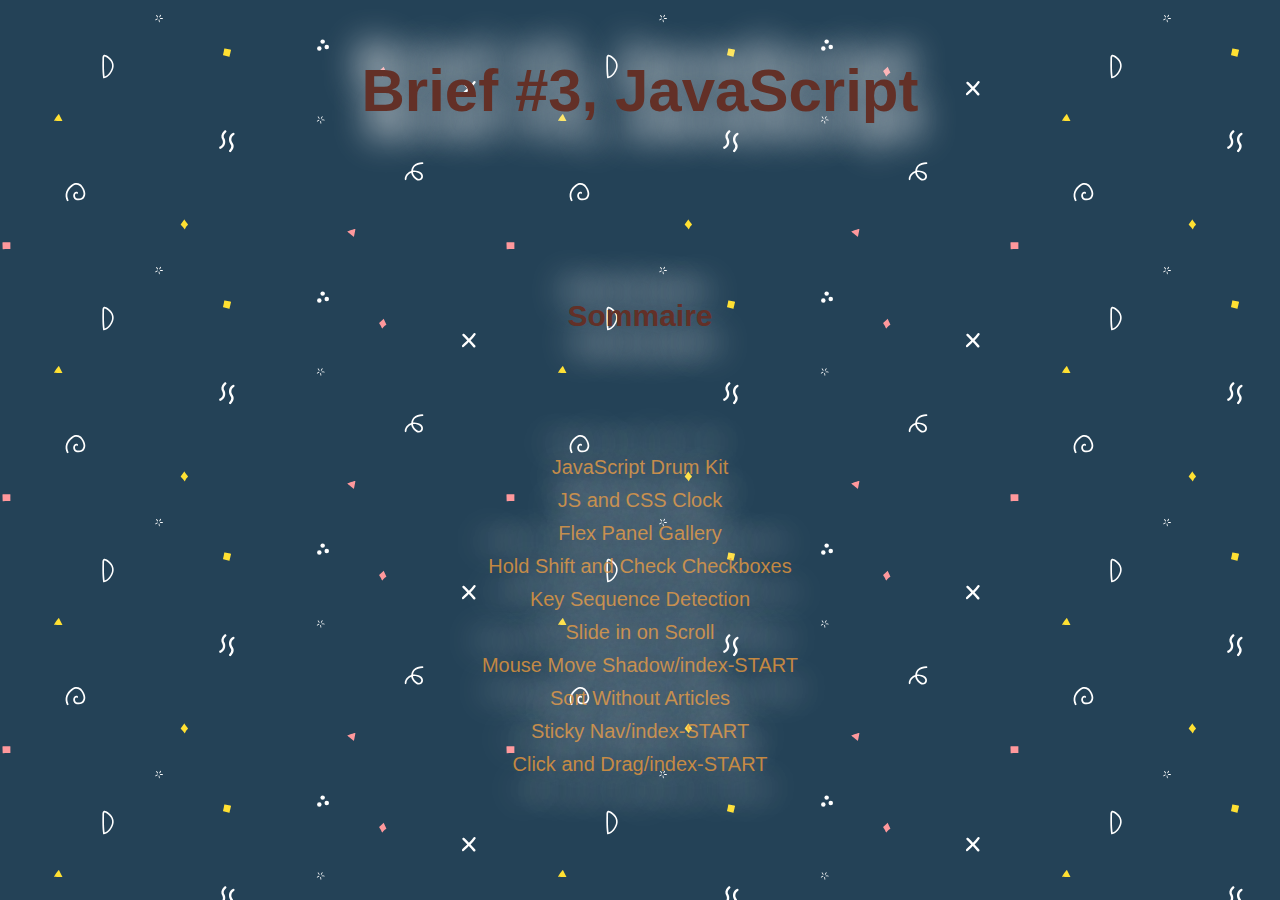
<file: index.html>
<!DOCTYPE html>
<html lang="fr">
<head>
    <meta charset="UTF-8">
    <meta http-equiv="X-UA-Compatible" content="IE=edge">
    <meta name="viewport" content="width=device-width, initial-scale=1.0">
    <title>Sommaire</title>
    <link rel="stylesheet" href="styleSommaire.css">
</head>
<body>
    <header>
        <h1>
            Brief #3,  JavaScript
        </h1>
    </header>
    <main>
        <div>
            <h2>
                Sommaire
            </h2>
        </div>
        <div>
            <p><a href="01 - JavaScript Drum Kit/index-START.html">JavaScript Drum Kit</a></p>
            <p><a href="02 - JS and CSS Clock/index-START.html">JS and CSS Clock</a></p>
            <p><a href="05 - Flex Panel Gallery/index-START.html">Flex Panel Gallery</a></p>
            <p><a href="10 - Hold Shift and Check Checkboxes/index-START.html">Hold Shift and Check Checkboxes</a></p>
            <p><a href="12 - Key Sequence Detection/index-START.html">Key Sequence Detection</a></p>
            <p><a href="13 - Slide in on Scroll/index-START.html">Slide in on Scroll</a></p>
            <p><a href="16 - Mouse Move Shadow/index-START.html">Mouse Move Shadow/index-START</a></p>
            <p><a href="17 - Sort Without Articles/index-START.html">Sort Without Articles</a></p>
            <p><a href="24 - Sticky Nav/index-START.html">Sticky Nav/index-START</a></p>
            <p><a href="27 - Click and Drag/index-START.html">Click and Drag/index-START</a></p>
        </div>
    </main>
</body>
</html>
</file>
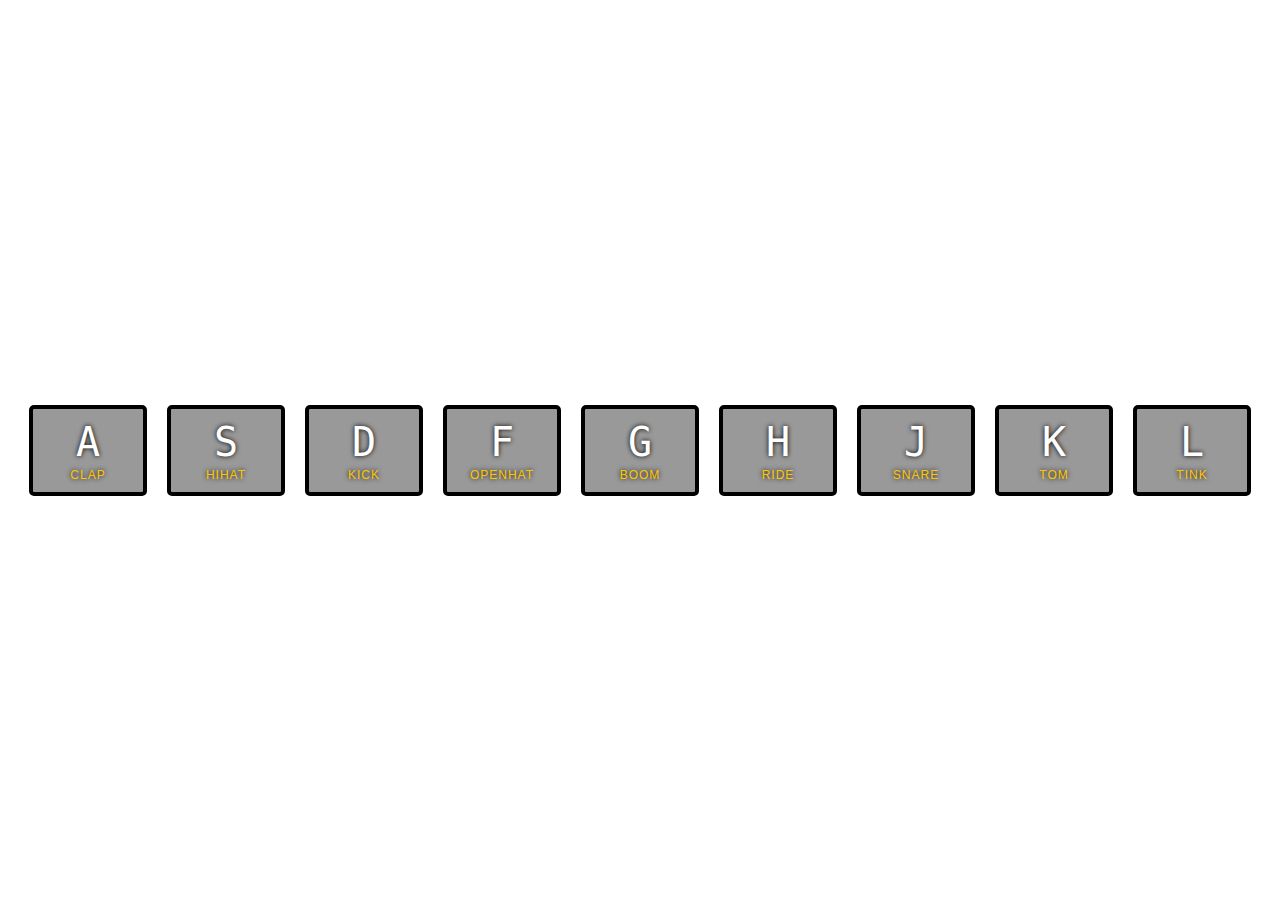
<file: 01 - JavaScript Drum Kit/index-START.html>
<!DOCTYPE html>
<html lang="fr">
<head>
  <meta charset="UTF-8">
  <title>JS Drum Kit</title>
  <link rel="stylesheet" href="style.css">
</head>
<body>


  <div class="keys">
    <div data-key="65" class="key">
      <kbd>A</kbd>
      <span class="sound">clap</span>
    </div>
    <div data-key="83" class="key">
      <kbd>S</kbd>
      <span class="sound">hihat</span>
    </div>
    <div data-key="68" class="key">
      <kbd>D</kbd>
      <span class="sound">kick</span>
    </div>
    <div data-key="70" class="key">
      <kbd>F</kbd>
      <span class="sound">openhat</span>
    </div>
    <div data-key="71" class="key">
      <kbd>G</kbd>
      <span class="sound">boom</span>
    </div>
    <div data-key="72" class="key">
      <kbd>H</kbd>
      <span class="sound">ride</span>
    </div>
    <div data-key="74" class="key">
      <kbd>J</kbd>
      <span class="sound">snare</span>
    </div>
    <div data-key="75" class="key">
      <kbd>K</kbd>
      <span class="sound">tom</span>
    </div>
    <div data-key="76" class="key">
      <kbd>L</kbd>
      <span class="sound">tink</span>
    </div>
  </div>

  <audio data-key="65" src="sounds/clap.wav"></audio>
  <audio data-key="83" src="sounds/hihat.wav"></audio>
  <audio data-key="68" src="sounds/kick.wav"></audio>
  <audio data-key="70" src="sounds/openhat.wav"></audio>
  <audio data-key="71" src="sounds/boom.wav"></audio>
  <audio data-key="72" src="sounds/ride.wav"></audio>
  <audio data-key="74" src="sounds/snare.wav"></audio>
  <audio data-key="75" src="sounds/tom.wav"></audio>
  <audio data-key="76" src="sounds/tink.wav"></audio>

<script>

let boxMusic = document.getElementsByClassName('key');
let audios = document.getElementsByTagName('audio');

  window.addEventListener("keydown", (e) => {
    switch (e.code) {
      case "KeyQ":
        effetPresser(65);
        break;
        case "KeyS":
        effetPresser(83);
          break;
        case "KeyD":
        effetPresser(68);
          break;
        case "KeyF":
        effetPresser(70);
          break;
        case "KeyG":
        effetPresser(71);
        break;
        case "KeyH":
        effetPresser(72);
        break;
        case "KeyJ":
        effetPresser(74);
        break;
        case "KeyK":
        effetPresser(75);
        break;
        case "KeyL":
        effetPresser(76);
        break;
      default:
        break;
    }
  });


function effetPresser (key){
  Array.from(audios).forEach(piste => {
    piste.pause();
    piste.dataset.key == key ? piste.play() : piste.pause() ;
  });
  Array.from(boxMusic).forEach(box => {
    if(box.dataset.key == key)
    box.classList.add('playing');
    box.addEventListener('transitionend', function () {
      box.classList.remove('playing');
    })
  });
}

</script>


</body>
</html>
</file>
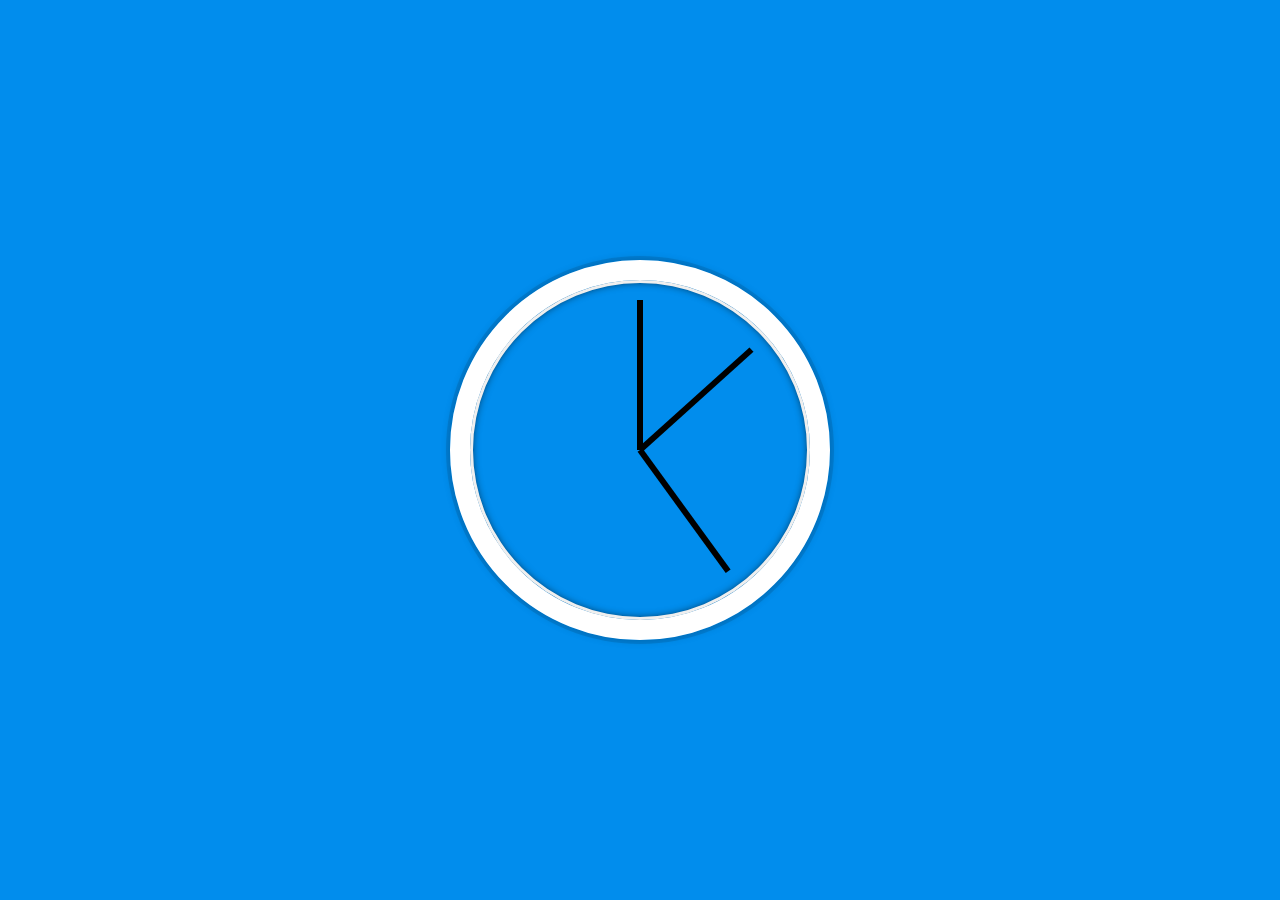
<file: 02 - JS and CSS Clock/index-START.html>
<!DOCTYPE html>
<html lang="fr">
  <head>
    <meta charset="UTF-8" />
    <title>JS + CSS Clock</title>
  </head>
  <body>
    <div class="clock">
      <div class="clock-face">
        <div class="hand hour-hand"></div>
        <div class="hand min-hand"></div>
        <div class="hand second-hand"></div>
      </div>
    </div>

    <style>
      html {
        background: #018ded url(http://unsplash.it/1500/1000?image=881&blur=5);
        background-size: cover;
        font-family: "helvetica neue";
        text-align: center;
        font-size: 10px;
      }

      body {
        margin: 0;
        font-size: 2rem;
        display: flex;
        flex: 1;
        min-height: 100vh;
        align-items: center;
      }

      .clock {
        width: 30rem;
        height: 30rem;
        border: 20px solid white;
        border-radius: 50%;
        margin: 50px auto;
        position: relative;
        padding: 2rem;
        box-shadow: 0 0 0 4px rgba(0, 0, 0, 0.1), inset 0 0 0 3px #efefef,
          inset 0 0 10px black, 0 0 10px rgba(0, 0, 0, 0.2);
      }

      .clock-face {
        position: relative;
        width: 100%;
        height: 100%;
        transform: translateY(
          -3px
        ); /* account for the height of the clock hands */
      }

      .hand {
        width: 50%;
        height: 6px;
        background: black;
        position: absolute;
        top: 50%;
        transform-origin: right;
        /* transition: linear 1s ; */
      }
      /* .hand.hour-hand{
      width: 20%;
      left: 30%;
      position: relative;
    }
    .hand.min-hand{
      width: 30%;
      position: relative;
      left: 20%;
    }
    .hand.second-hand{
      width: 50%;
      position: relative;
      left: 0%;
      top: 48%
    } */
    </style>

    <script>
      //aiguille
      const secondHand = document.getElementsByClassName("second-hand")[0];
      const minHand = document.getElementsByClassName("min-hand")[0];
      const hourHand = document.getElementsByClassName("hour-hand")[0];

      function majHeure() {
        let today = new Date();
        let secondesToday = today.getSeconds();
        let minutesToday = today.getMinutes();
        let heuresToday = today.getHours();

        var secondes = secondesToday + minutesToday * 60 + heuresToday * 3600;

        let degreSeconde = (360 / 60) * secondes + 90;
        console.log(degreSeconde);
        let degreMinute = (360 / 60) * minutesToday + 90;
        let degreHeure = (360 / 12) * heuresToday + 90;

        secondHand.style.transform = `rotate(${degreSeconde}deg)`;
        minHand.style.transform = `rotate(${degreMinute}deg)`;
        hourHand.style.transform = `rotate(${degreHeure}deg)`;
        requestAnimationFrame(majHeure);
      }
      window.requestAnimationFrame(majHeure);
    </script>
  </body>
</html>
</file>
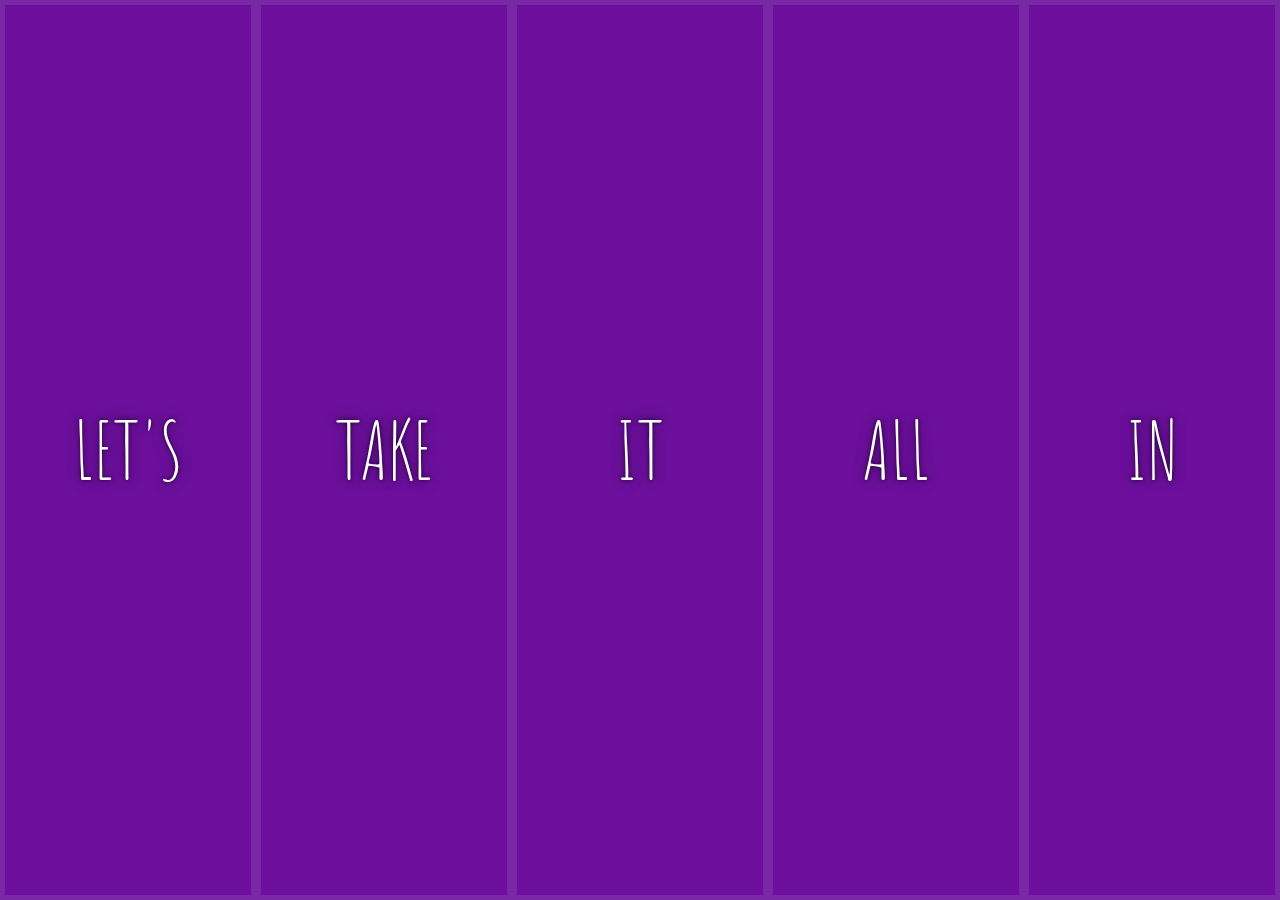
<file: 05 - Flex Panel Gallery/index-START.html>
<!DOCTYPE html>
<html lang="fr">
<head>
  <meta charset="UTF-8">
  <title>DIM Flex Panels 💪</title>
  <link href='https://fonts.googleapis.com/css?family=Amatic+SC' rel='stylesheet' type='text/css'>
</head>
<body>
  <style>
    html {
      box-sizing: border-box;
      background: #ffc600;
      font-family: 'helvetica neue';
      font-size: 20px;
      font-weight: 200;
    }
    
    body {
      margin: 0;
    }
    
    *, *:before, *:after {
      box-sizing: inherit;
    }

    .panels {
      min-height: 100vh;
      overflow: hidden;
      display: flex;
      justify-content: center;
      width: 100%;
    }

    .panel {
      background: #6B0F9C;
      box-shadow: inset 0 0 0 5px rgba(255,255,255,0.1);
      color: white;
      text-align: center;
      align-items: center;
      /* Safari transitionend event.propertyName === flex */
      /* Chrome + FF transitionend event.propertyName === flex-grow */
      transition:
        color 0.8s ease-in-out,
        font-size 0.7s cubic-bezier(0.61,-0.19, 0.7,-0.11),
        flex 0.7s cubic-bezier(0.61,-0.19, 0.7,-0.11),
        background 0.2s;
      font-size: 20px;
      background-size: cover;
      background-position: center;
      flex-basis: 25%;
      
      display: flex;
      flex-direction: column;
      justify-content: space-around;
    }

    .panel1 { background-image:url(https://source.unsplash.com/gYl-UtwNg_I/1500x1500); }
    .panel2 { background-image:url(https://source.unsplash.com/rFKUFzjPYiQ/1500x1500); }
    .panel3 { background-image:url(https://images.unsplash.com/photo-1465188162913-8fb5709d6d57?ixlib=rb-0.3.5&q=80&fm=jpg&crop=faces&cs=tinysrgb&w=1500&h=1500&fit=crop&s=967e8a713a4e395260793fc8c802901d); }
    .panel4 { background-image:url(https://source.unsplash.com/ITjiVXcwVng/1500x1500); }
    .panel5 { background-image:url(https://source.unsplash.com/3MNzGlQM7qs/1500x1500); }

    /* Flex Children */
    .panel > * {
      margin: 0;
      width: 100%;
      transition: transform 0.5s;
    }

    .panel p {
      text-transform: uppercase;
      font-family: 'Amatic SC', cursive;
      text-shadow: 0 0 4px rgba(0, 0, 0, 0.72), 0 0 14px rgba(0, 0, 0, 0.45);
      font-size: 2em;
    }
    
    .panel p:nth-child(2) {
      font-size: 4em;
    }
    .open {
      font-size: 40px;
      flex-basis: 125%;
      color: whitesmoke;
      /* transition: 0.7s cubic-bezier(0.61,-0.19, 0.7,-0.11); */
      
    }
    .descend{
      transform: translateY(400px);
    }
    .monte{
      transform: translateY(-400px);
    }

  </style>


  <div class="panels">
    <div class="panel panel1">
      <p class="monte">Hey</p>
      <p>Let's</p>
      <p class="descend">Dance</p>
    </div>
    <div class="panel panel2">
      <p class="monte">Give</p>
      <p>Take</p>
      <p class="descend">Receive</p>
    </div>
    <div class="panel panel3">
      <p class="monte">Experience</p>
      <p>It</p>
      <p class="descend">Today</p>
    </div>
    <div class="panel panel4">
      <p class="monte">Give</p>
      <p>All</p>
      <p class="descend">You can</p>
    </div>
    <div class="panel panel5">
      <p class="monte">Life</p>
      <p>In</p>
      <p class="descend">Motion</p>
    </div>
  </div>

  <script>

    const panel = document.querySelectorAll('.panel');
    
    Array.from(panel).forEach(element => {
      element.addEventListener("click",function () {
        element.classList.toggle('open');
      })
    });

    Array.from(panel).forEach(elem => {
          elem.addEventListener("transitionend",function () {
            elem.children[0].classList.toggle('monte');
            elem.children[2].classList.toggle('descend');
            console.log(elem.children[0]);
          })
    });

    

  </script>



</body>
</html>
</file>
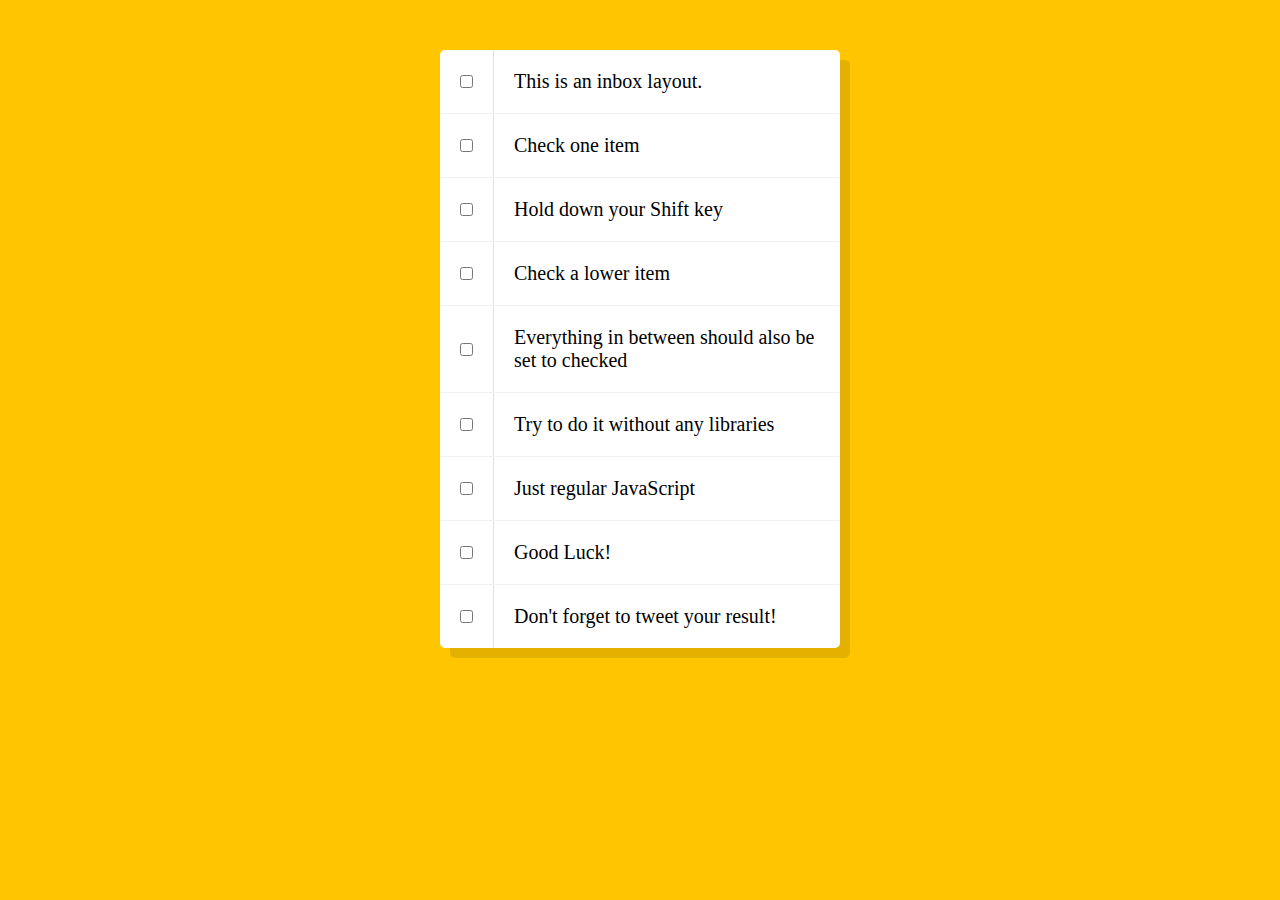
<file: 10 - Hold Shift and Check Checkboxes/index-START.html>
<!DOCTYPE html>
<html lang="fr">
  <head>
    <meta charset="UTF-8" />
    <title>DIM Hold Shift to Check Multiple Checkboxes</title>
    <script src="https://ajax.googleapis.com/ajax/libs/jquery/3.5.1/jquery.min.js"></script>
  </head>
  <body>
    <style>
      html {
        font-family: sans-serif;
        background: #ffc600;
      }

      .inbox {
        max-width: 400px;
        margin: 50px auto;
        background: white;
        border-radius: 5px;
        box-shadow: 10px 10px 0 rgba(0, 0, 0, 0.1);
      }

      .item {
        display: flex;
        align-items: center;
        border-bottom: 1px solid #f1f1f1;
      }

      .item:last-child {
        border-bottom: 0;
      }

      input:checked + p {
        background: #f9f9f9;
        text-decoration: line-through;
      }

      input[type="checkbox"] {
        margin: 20px;
      }

      p {
        margin: 0;
        padding: 20px;
        transition: background 0.2s;
        flex: 1;
        font-family: "helvetica neue";
        font-size: 20px;
        font-weight: 200;
        border-left: 1px solid #d1e2ff;
      }
    </style>
    <!--
   The following is a common layout you would see in an email client.

   When a user clicks a checkbox, holds Shift, and then clicks another checkbox a few rows down, all the checkboxes inbetween those two checkboxes should be checked.

  -->
    <div class="inbox">
      <div class="item">
        <input type="checkbox" />
        <p>This is an inbox layout.</p>
      </div>
      <div class="item">
        <input type="checkbox" />
        <p>Check one item</p>
      </div>
      <div class="item">
        <input type="checkbox" />
        <p>Hold down your Shift key</p>
      </div>
      <div class="item">
        <input type="checkbox" />
        <p>Check a lower item</p>
      </div>
      <div class="item">
        <input type="checkbox" />
        <p>Everything in between should also be set to checked</p>
      </div>
      <div class="item">
        <input type="checkbox" />
        <p>Try to do it without any libraries</p>
      </div>
      <div class="item">
        <input type="checkbox" />
        <p>Just regular JavaScript</p>
      </div>
      <div class="item">
        <input type="checkbox" />
        <p>Good Luck!</p>
      </div>
      <div class="item">
        <input type="checkbox" />
        <p>Don't forget to tweet your result!</p>
      </div>
    </div>

    <script>
      //recuperation des elements du dom et transformation en ARRAY
      const boxs = $(
        '.inbox input[type = "checkbox"]'
      ); /*Ma premiere ligne de Jquery.. c'est pas allé plus loin xD*/
      const boxsArray = Array.from(boxs);
      //var géneral
      var lastCheck; /* enregistre le dernier click*/
      var shiftCheck; /* enregistre le shift + click*/
      var shiftPress = false; /* enregistre si shift est enfoncée*/

      // vérifie si shift est enfoncée
      document.addEventListener("keydown", (e) => {
        e.code == "ShiftLeft" ? (shiftPress = true) : (shiftPress = false);
      });
      // vérifie si shift est relachée
      document.addEventListener("keyup", (e) => {
        e.code == "ShiftLeft" ? (shiftPress = false) : (shiftPress = true);
      });
      // Parcour mon tableau de CheckBox
      for (let i = 0; i < boxsArray.length; i++) {
        //écoute le click par CheckBox
        boxs[i].addEventListener("click", function () {
          // Verifie si aucune checbox n'est checké et que shift est enfoncée
          // (null en trop mais on est jamais trop prudent)
          if (
            shiftPress == true &&
            (lastCheck == undefined || lastCheck == null)
          ) {
            // Valide toute les CB
            for (let z = i; z < boxsArray.length; z++) {
              boxs[z].checked = true;
            }
          } else if (shiftPress == false) {
            // SI shift n'est pas enfoncé le dernier click est enregistré
            lastCheck = i;
          } else if (
            //Si shift est enfoncé et qu'on a déja eu un click
            shiftPress == true &&
            (lastCheck != undefined || lastCheck != null)
          ) {
            //Alors on enregistre le click+shift
            shiftCheck = i;
            // ICi on va comparé les deux différent clique pour savoir si on doit validé en montant ou en descendant
            if (shiftCheck > lastCheck) {
              // console.log(boxsArray[shiftCheck]);
              for (let n = lastCheck; n < shiftCheck; n++) {
                // pour la différence d'index on check
                boxs[n].checked = true;
              }
            } else if (shiftCheck < lastCheck) {
              for (let n = lastCheck; n > shiftCheck; n--) {
                // pour la différence d'index on check
                boxs[n].checked = true;
              }
            }
          }
        });
      }
    </script>
  </body>
</html>
</file>
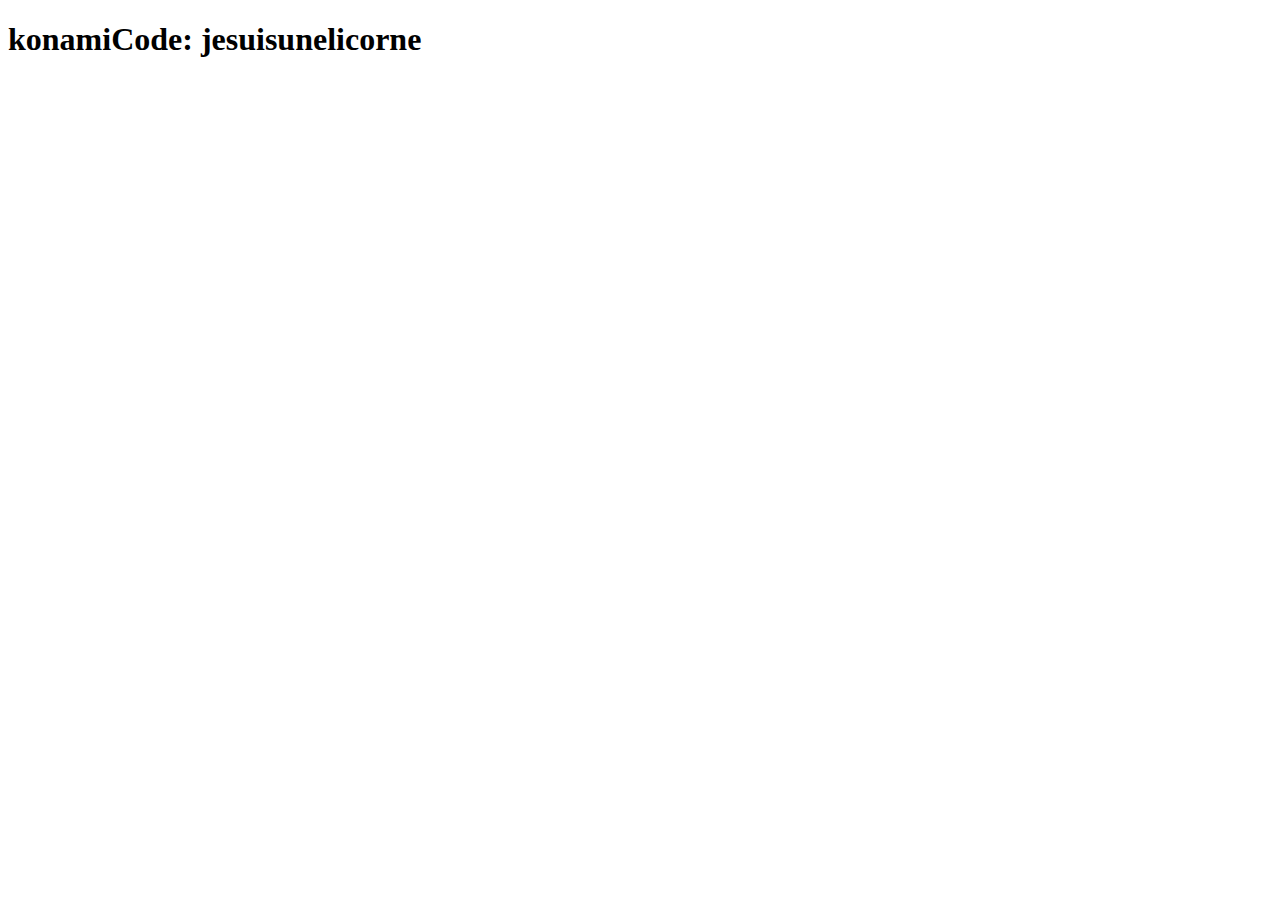
<file: 12 - Key Sequence Detection/index-START.html>
<!DOCTYPE html>
<html lang="en">
<head>
  <meta charset="UTF-8">
  <title>DIM Key Detection</title>
  <script type="text/javascript" src="https://www.cornify.com/js/cornify.js"></script>
</head>
<body>
  <h1>konamiCode: jesuisunelicorne</h1>
  <p></p>
<script>
  let arrayCodeSecretInput = [];
  let arrayCodeSecret = ["j", "e", "s", "u","i","s", "u","n","e","l","i","c","o","r","n","e"];
  document.addEventListener("keydown",function (e) {
    if (arrayCodeSecretInput.length < arrayCodeSecret.length) {
      arrayCodeSecretInput.push(e.key);
      console.log(arrayCodeSecretInput);
      if (arrayCodeSecretInput.equals(arrayCodeSecret)) {
        cornify_add();
        console.log("GG");
      }
    }else{
      arrayCodeSecretInput.length = 0;
      console.log(arrayCodeSecretInput);
    }
    document.querySelector("p").innerHTML= (arrayCodeSecretInput.join(" "));
  })
  //comparatif pris sur internet//
  Array.prototype.equals = function (getArray) {
  if (this.length != getArray.length) return false;

  for (var i = 0; i < getArray.length; i++) {
    if (this[i] instanceof Array && getArray[i] instanceof Array) {
      if (!this[i].equals(getArray[i])) return false;
    } else if (this[i] != getArray[i]) {
      return false;
    }
  }
  return true;
};
  
</script>
</body>
</html>
</file>
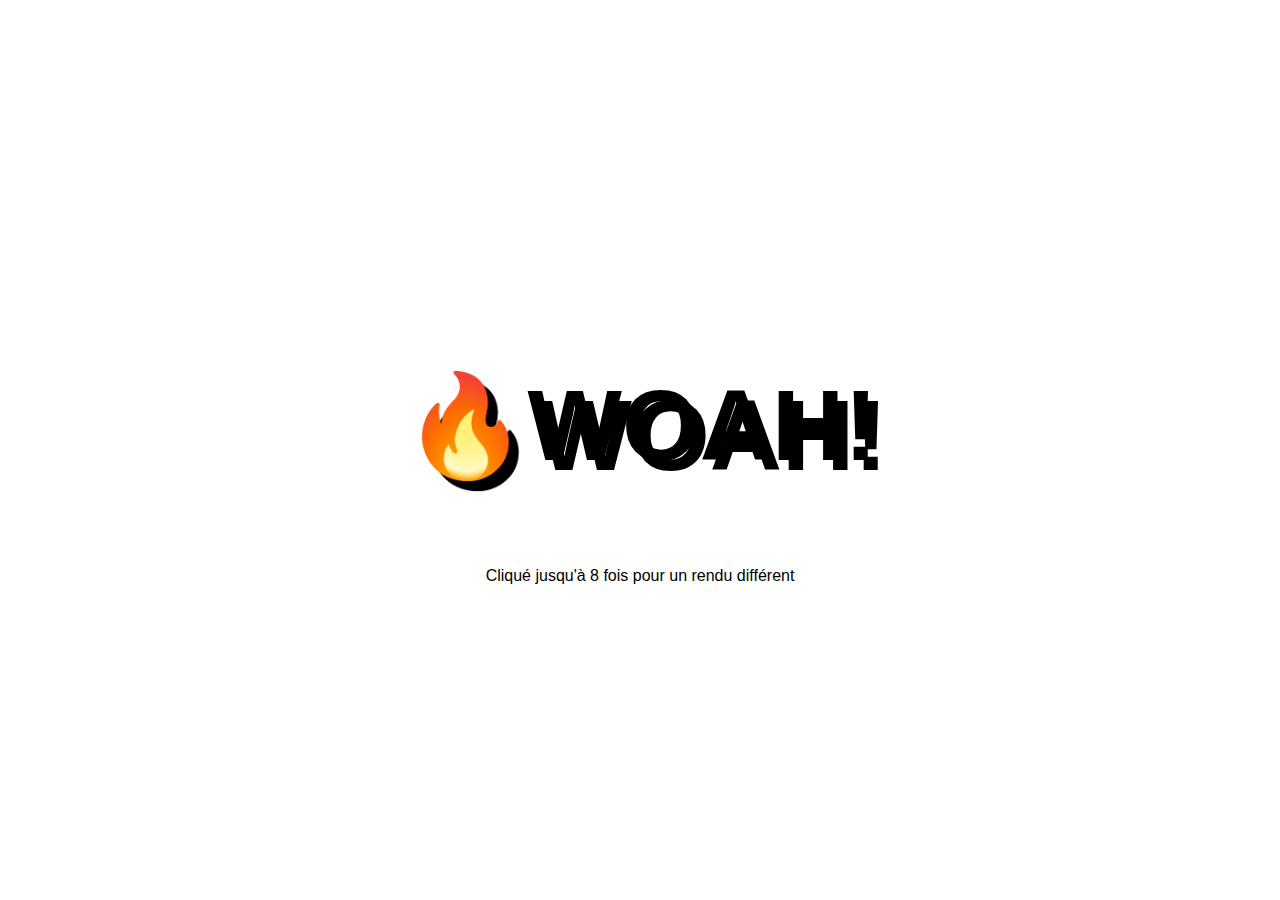
<file: 16 - Mouse Move Shadow/index-START.html>
<!DOCTYPE html>
<html lang="fr">
  <head>
    <meta charset="UTF-8" />
    <title>Mouse Shadow</title>
  </head>
  <body>
    <div class="hero">
      <h1 contenteditable>🔥WOAH!</h1>
      <p>Cliqué jusqu'à 8 fois pour un rendu différent</p>
    </div>

    <style>
      html {
        color: black;
        font-family: sans-serif;
      }

      body {
        margin: 0;
      }

      .hero {
        min-height: 100vh;
        display: flex;
        justify-content: center;
        align-items: center;
        color: black;
        flex-direction: column;
      }

      h1 {
        text-shadow: 10px 10px 0 rgba(0, 0, 0, 1);
        font-size: 100px;
      }
    </style>

    <script>
      // DOM
      const title = document.querySelector("h1");
      const hero = document.querySelector(".hero");
      //variabl Global
      let interrupteur = 1;
      // position de l'élement en son centre
      const titleX = title.offsetLeft + title.clientWidth / 2;
      const titleY = title.offsetTop + title.clientHeight / 2;
      // event
      hero.addEventListener("mousemove", function (e) {
        let mouseX = (titleX - e.clientX) / 2.6; //division reduit la portée max de l'ombre
        let mouseY = (titleY - e.clientY) / 2.6;
        if (interrupteur == 2) {
          title.style.textShadow = `${mouseX * 1.5}px ${
            mouseY * 1.5
          }px purple, ${mouseX * -1.5}px ${mouseY * -1.5}px red,
    ${mouseX * -1}px ${mouseY * 1}px green, ${mouseX * 1}px ${
            mouseY * -1
          }px orange`;
        } else if (interrupteur == 3) {
          title.style.textShadow = `${mouseX * 1}px ${mouseY * -1}px purple, ${
            mouseX * -1
          }px ${mouseY * 1}px red,
      ${mouseY * 1}px ${mouseX * -1}px green, ${mouseY * -1}px ${
            mouseX * 1
          }px orange`;
        } else if (interrupteur == 4) {
          title.style.textShadow = `${mouseX * 1}px ${mouseY * 1}px purple, ${
            mouseX * -1
          }px ${mouseY * -1}px red,
      ${mouseY * 1}px ${mouseY * 1}px green, ${mouseX * -1}px ${
            mouseX * -1
          }px orange`;
        } else if (interrupteur == 5) {
          title.style.textShadow = `${mouseX * 1}px ${mouseY * 1}px purple,
    ${mouseX * -1}px ${mouseY * -1}px red,
    ${mouseX * -1}px ${mouseY * 1}px yellow,
    ${mouseX * 1}px ${mouseY * -1}px blue,
    ${mouseY * 1}px ${mouseX * 1}px green,
    ${mouseY * -1}px ${mouseX * -1}px orange,
    ${mouseY * -1}px ${mouseX * 1}px pink,
    ${mouseY * 1}px ${mouseX * -1}px cyan`;
        } else if (interrupteur == 6) {
          title.style.textShadow = `${mouseY * -1}px ${mouseY * 1}px purple, ${
            mouseY * 1
          }px ${mouseY * -1}px red,
      ${mouseX * 1}px ${mouseX * -1}px green, ${mouseX * -1}px ${
            mouseX * 1
          }px orange`;
        } else if (interrupteur == 7) {
          title.style.textShadow = `${mouseY * -1}px ${mouseY * 1}px purple, ${
            mouseY * 1
          }px ${mouseY * -1}px red,
    ${mouseY * -1}px ${mouseY * -1}px blue, ${mouseY * 1}px ${
            mouseY * 1
          }px yellow,
      ${mouseX * 1}px ${mouseX * -1}px green, ${mouseX * -1}px ${
            mouseX * 1
          }px orange,
      ${mouseX * 1}px ${mouseX * 1}px cyan, ${mouseX * -1}px ${
            mouseX * -1
          }px pink`;
        } else if (interrupteur == 8) {
          title.style.textShadow = `${mouseX * -1}px ${mouseY * -1}px purple, ${
            mouseX * 1
          }px ${mouseY * -1}px red,
      ${mouseY * -1}px ${mouseX * 1}px green, ${mouseY * 1}px ${
            mouseX * -1
          }px orange`;
        } else if (interrupteur == 9) {
          title.style.textShadow = `${mouseX * 1}px ${mouseY * 1}px purple, ${
            mouseX * -1
          }px ${mouseY * 1}px red,
      ${mouseX * 1}px ${mouseY * -1}px green, ${mouseY * -1}px ${
            mouseX * 1
          }px orange`;
        } else {
          title.style.textShadow = `${mouseX * -1}px ${mouseY * -1}px purple, ${
            mouseX * 1
          }px ${mouseY * -1}px red,
      ${mouseY * -1}px ${mouseX * -1}px green, ${mouseY * 1}px ${
            mouseX * 1
          }px orange`;
        }
      });
      hero.addEventListener("click", function () {
        interrupteur++;
        if (interrupteur > 9) {
          interrupteur = 1;
        }
      });
    </script>
  </body>
</html>
</file>
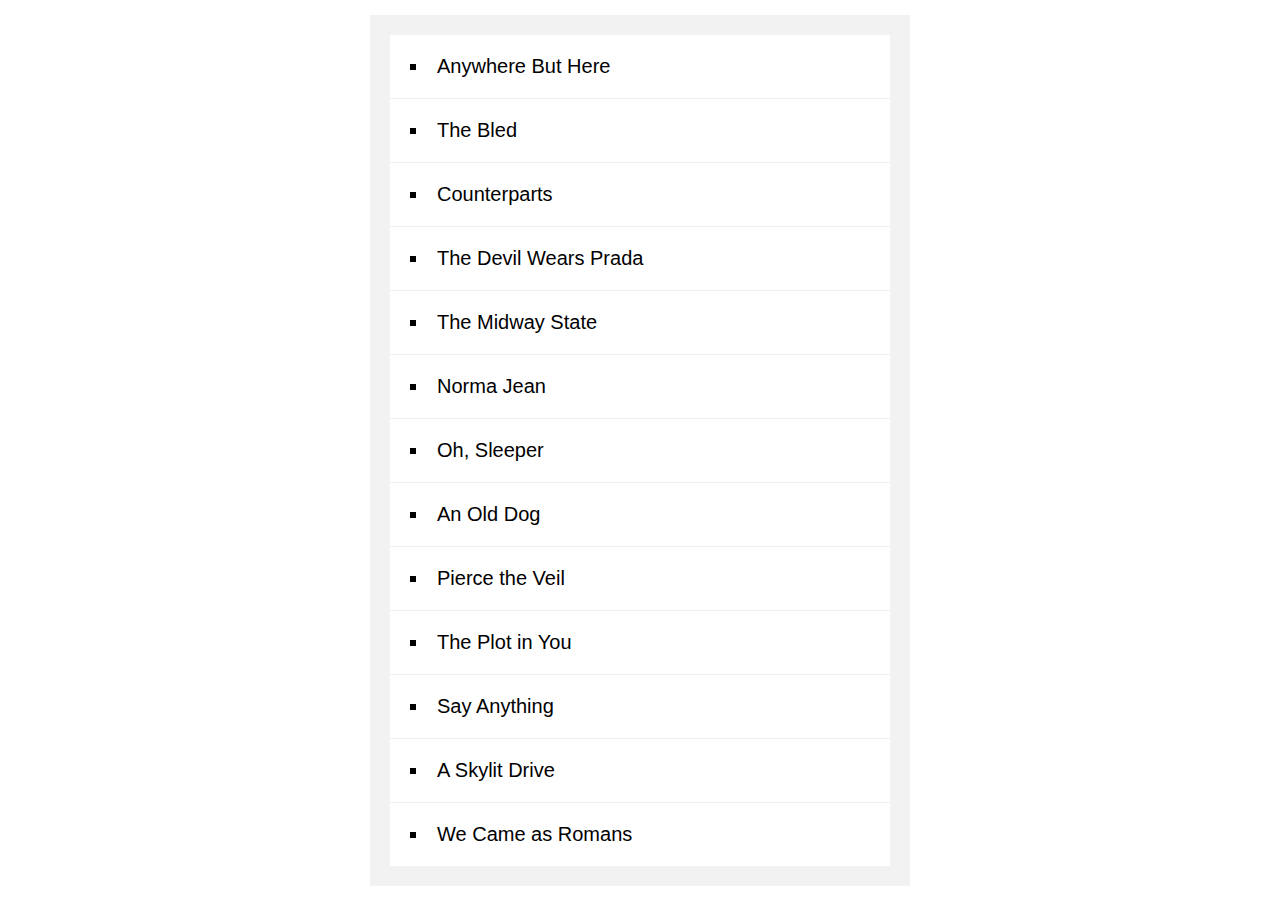
<file: 17 - Sort Without Articles/index-START.html>
<!DOCTYPE html>
<html lang="en">
<head>
  <meta charset="UTF-8">
  <title>Sort Without Articles</title>
</head>
<body>

  <style>
    body {
      margin: 0;
      font-family: sans-serif;
      background: url("https://source.unsplash.com/nDqA4d5NL0k/2000x2000");
      background-size: cover;
      display: flex;
      align-items: center;
      min-height: 100vh;
    }

    #bands {
      list-style: inside square;
      font-size: 20px;
      background: white;
      width: 500px;
      margin: auto;
      padding: 0;
      box-shadow: 0 0 0 20px rgba(0, 0, 0, 0.05);
    }
    
    #bands li {
      border-bottom: 1px solid #efefef;
      padding: 20px;
    }
    
    #bands li:last-child {
      border-bottom: 0;
    }

    a {
      color: #ffc600;
      text-decoration: none;
    }

  </style>

  <ul id="bands"></ul>

<script>
const bands = ['The Plot in You', 'The Devil Wears Prada', 'Pierce the Veil', 'Norma Jean', 'The Bled', 'Say Anything', 'The Midway State', 'We Came as Romans', 'Counterparts', 'Oh, Sleeper', 'A Skylit Drive', 'Anywhere But Here', 'An Old Dog'];
const enTrop = ["The ","A ","An "];
let trier = bands.map((element) => {
  for (let n = 0; n < enTrop.length; n++) {
      const elem = enTrop[n];
      if(element.includes(elem)){
      return (element.substr(elem.length, element.length));
      }
  }
  return element
});
let resultat = new Map();
for (let i = 0; i < bands.length; i++) {
  resultat.set(trier[i],bands[i])
}
resultat = (Array.from(resultat).sort());
const list = document.getElementById('bands');
for (const iterator of resultat) {
  const li = document.createElement('li');
  list.appendChild(li);
  li.innerHTML = iterator[1];
  console.log(iterator[1]);
}

</script>

</body>
</html>
</file>
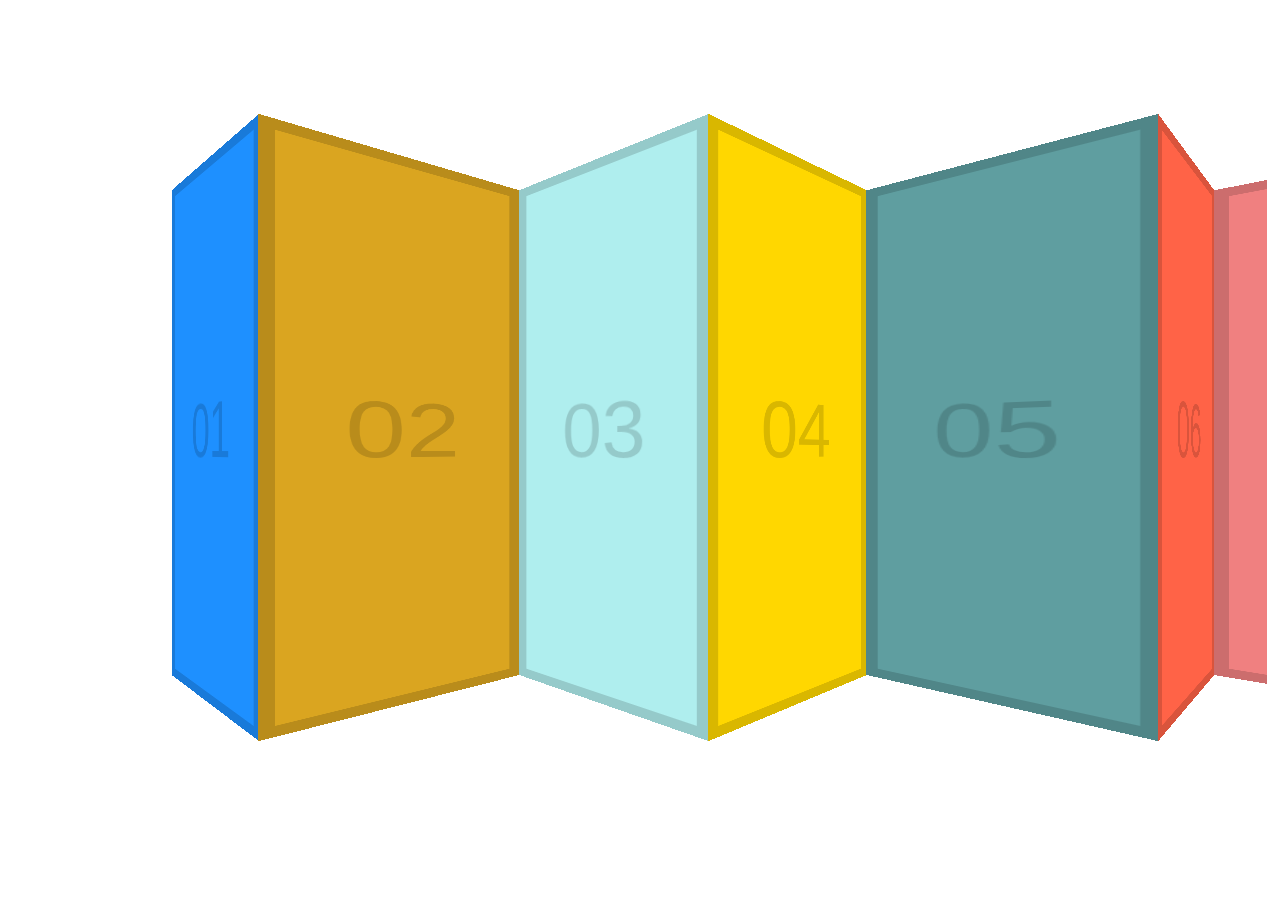
<file: 27 - Click and Drag/index-START.html>
<!DOCTYPE html>
<html lang="fr">
<head>
  <meta charset="UTF-8">
  <title>Click and Drag</title>
  <link rel="stylesheet" href="style.css">
</head>
<body>
  <div class="items">
    <div class="item item1">01</div>
    <div class="item item2">02</div>
    <div class="item item3">03</div>
    <div class="item item4">04</div>
    <div class="item item5">05</div>
    <div class="item item6">06</div>
    <div class="item item7">07</div>
    <div class="item item8">08</div>
    <div class="item item9">09</div>
    <div class="item item10">10</div>
    <div class="item item11">11</div>
    <div class="item item12">12</div>
    <div class="item item13">13</div>
    <div class="item item14">14</div>
    <div class="item item15">15</div>
    <div class="item item16">16</div>
    <div class="item item17">17</div>
    <div class="item item18">18</div>
    <div class="item item19">19</div>
    <div class="item item20">20</div>
    <div class="item item21">21</div>
    <div class="item item22">22</div>
    <div class="item item23">23</div>
    <div class="item item24">24</div>
    <div class="item item25">25</div>
  </div>

<script>
const items = document.querySelector('.items');
let interrupteur = false;

// click Gauche enfoncé
items.addEventListener("mousedown", function (e) {
  items.classList.add("active");
  interrupteur = true;
})

//clickGauche relaché
items.addEventListener("mouseup", function (e) {
  items.classList.remove("active");
  interrupteur = false;

})
// panels.addEventListener("mouseleave", function (e) {
// 	panels.classList.remove("active");
// 	interrupteur = false;
// })
//déplacement de la souris
items.addEventListener("mousemove",function (e) {
  if(interrupteur == true){
    items.scrollLeft -= e.movementX;
  }
  })
</script>

  </body>
</html>
</file>
<file: styleSommaire.css>
*{
    margin: 0;
    padding: 0;
    box-sizing: border-box;
}
body{
    width: 100%;
    height: 100vh;
    font-size: 20px;
    font-family: -apple-system, BlinkMacSystemFont, 'Segoe UI', Roboto, Oxygen, Ubuntu, Cantarell, 'Open Sans', 'Helvetica Neue', sans-serif;
    display: flex;
    flex-direction: column;
    align-items: center;
    justify-content: center;
    align-content: center;
    background-color: #244257;
    background-image: url("data:image/svg+xml,%3Csvg xmlns='http://www.w3.org/2000/svg' width='504' height='252' viewBox='0 0 1600 800'%3E%3Cpath fill='%23ff989c' d='M1102.5 734.8c2.5-1.2 24.8-8.6 25.6-7.5.5.7-3.9 23.8-4.6 24.5C1123.3 752.1 1107.5 739.5 1102.5 734.8zM1226.3 229.1c0-.1-4.9-9.4-7-14.2-.1-.3-.3-1.1-.4-1.6-.1-.4-.3-.7-.6-.9-.3-.2-.6-.1-.8.1l-13.1 12.3c0 0 0 0 0 0-.2.2-.3.5-.4.8 0 .3 0 .7.2 1 .1.1 1.4 2.5 2.1 3.6 2.4 3.7 6.5 12.1 6.5 12.2.2.3.4.5.7.6.3 0 .5-.1.7-.3 0 0 1.8-2.5 2.7-3.6 1.5-1.6 3-3.2 4.6-4.7 1.2-1.2 1.6-1.4 2.1-1.6.5-.3 1.1-.5 2.5-1.9C1226.5 230.4 1226.6 229.6 1226.3 229.1zM33 770.3C33 770.3 33 770.3 33 770.3c0-.7-.5-1.2-1.2-1.2-.1 0-.3 0-.4.1-1.6.2-14.3.1-22.2 0-.3 0-.6.1-.9.4-.2.2-.4.5-.4.9 0 .2 0 4.9.1 5.9l.4 13.6c0 .3.2.6.4.9.2.2.5.3.8.3 0 0 .1 0 .1 0 7.3-.7 14.7-.9 22-.6.3 0 .7-.1.9-.3.2-.2.4-.6.4-.9C32.9 783.3 32.9 776.2 33 770.3z'/%3E%3Cpath fill='%23ffe032' d='M171.1 383.4c1.3-2.5 14.3-22 15.6-21.6.8.3 11.5 21.2 11.5 22.1C198.1 384.2 177.9 384 171.1 383.4zM596.4 711.8c-.1-.1-6.7-8.2-9.7-12.5-.2-.3-.5-1-.7-1.5-.2-.4-.4-.7-.7-.8-.3-.1-.6 0-.8.3L574 712c0 0 0 0 0 0-.2.2-.2.5-.2.9 0 .3.2.7.4.9.1.1 1.8 2.2 2.8 3.1 3.1 3.1 8.8 10.5 8.9 10.6.2.3.5.4.8.4.3 0 .5-.2.6-.5 0 0 1.2-2.8 2-4.1 1.1-1.9 2.3-3.7 3.5-5.5.9-1.4 1.3-1.7 1.7-2 .5-.4 1-.7 2.1-2.4C596.9 713.1 596.8 712.3 596.4 711.8zM727.5 179.9C727.5 179.9 727.5 179.9 727.5 179.9c.6.2 1.3-.2 1.4-.8 0-.1 0-.2 0-.4.2-1.4 2.8-12.6 4.5-19.5.1-.3 0-.6-.2-.8-.2-.3-.5-.4-.8-.5-.2 0-4.7-1.1-5.7-1.3l-13.4-2.7c-.3-.1-.7 0-.9.2-.2.2-.4.4-.5.6 0 0 0 .1 0 .1-.8 6.5-2.2 13.1-3.9 19.4-.1.3 0 .6.2.9.2.3.5.4.8.5C714.8 176.9 721.7 178.5 727.5 179.9zM728.5 178.1c-.1-.1-.2-.2-.4-.2C728.3 177.9 728.4 178 728.5 178.1z'/%3E%3Cg fill='%23FFF'%3E%3Cpath d='M699.6 472.7c-1.5 0-2.8-.8-3.5-2.3-.8-1.9 0-4.2 1.9-5 3.7-1.6 6.8-4.7 8.4-8.5 1.6-3.8 1.7-8.1.2-11.9-.3-.9-.8-1.8-1.2-2.8-.8-1.7-1.8-3.7-2.3-5.9-.9-4.1-.2-8.6 2-12.8 1.7-3.1 4.1-6.1 7.6-9.1 1.6-1.4 4-1.2 5.3.4 1.4 1.6 1.2 4-.4 5.3-2.8 2.5-4.7 4.7-5.9 7-1.4 2.6-1.9 5.3-1.3 7.6.3 1.4 1 2.8 1.7 4.3.5 1.1 1 2.2 1.5 3.3 2.1 5.6 2 12-.3 17.6-2.3 5.5-6.8 10.1-12.3 12.5C700.6 472.6 700.1 472.7 699.6 472.7zM740.4 421.4c1.5-.2 3 .5 3.8 1.9 1.1 1.8.4 4.2-1.4 5.3-3.7 2.1-6.4 5.6-7.6 9.5-1.2 4-.8 8.4 1.1 12.1.4.9 1 1.7 1.6 2.7 1 1.7 2.2 3.5 3 5.7 1.4 4 1.2 8.7-.6 13.2-1.4 3.4-3.5 6.6-6.8 10.1-1.5 1.6-3.9 1.7-5.5.2-1.6-1.4-1.7-3.9-.2-5.4 2.6-2.8 4.3-5.3 5.3-7.7 1.1-2.8 1.3-5.6.5-7.9-.5-1.3-1.3-2.7-2.2-4.1-.6-1-1.3-2.1-1.9-3.2-2.8-5.4-3.4-11.9-1.7-17.8 1.8-5.9 5.8-11 11.2-14C739.4 421.6 739.9 421.4 740.4 421.4zM261.3 590.9c5.7 6.8 9 15.7 9.4 22.4.5 7.3-2.4 16.4-10.2 20.4-3 1.5-6.7 2.2-11.2 2.2-7.9-.1-12.9-2.9-15.4-8.4-2.1-4.7-2.3-11.4 1.8-15.9 3.2-3.5 7.8-4.1 11.2-1.6 1.2.9 1.5 2.7.6 3.9-.9 1.2-2.7 1.5-3.9.6-1.8-1.3-3.6.6-3.8.8-2.4 2.6-2.1 7-.8 9.9 1.5 3.4 4.7 5 10.4 5.1 3.6 0 6.4-.5 8.6-1.6 4.7-2.4 7.7-8.6 7.2-15-.5-7.3-5.3-18.2-13-23.9-4.2-3.1-8.5-4.1-12.9-3.1-3.1.7-6.2 2.4-9.7 5-6.6 5.1-11.7 11.8-14.2 19-2.7 7.7-2.1 15.8 1.9 23.9.7 1.4.1 3.1-1.3 3.7-1.4.7-3.1.1-3.7-1.3-4.6-9.4-5.4-19.2-2.2-28.2 2.9-8.2 8.6-15.9 16.1-21.6 4.1-3.1 8-5.1 11.8-6 6-1.4 12 0 17.5 4C257.6 586.9 259.6 588.8 261.3 590.9z'/%3E%3Ccircle cx='1013.7' cy='153.9' r='7.1'/%3E%3Ccircle cx='1024.3' cy='132.1' r='7.1'/%3E%3Ccircle cx='1037.3' cy='148.9' r='7.1'/%3E%3Cpath d='M1508.7 297.2c-4.8-5.4-9.7-10.8-14.8-16.2 5.6-5.6 11.1-11.5 15.6-18.2 1.2-1.7.7-4.1-1-5.2-1.7-1.2-4.1-.7-5.2 1-4.2 6.2-9.1 11.6-14.5 16.9-4.8-5-9.7-10-14.7-14.9-1.5-1.5-3.9-1.5-5.3 0-1.5 1.5-1.5 3.9 0 5.3 4.9 4.8 9.7 9.8 14.5 14.8-1.1 1.1-2.3 2.2-3.5 3.2-4.1 3.8-8.4 7.8-12.4 12-1.4 1.5-1.4 3.8 0 5.3 0 0 0 0 0 0 1.5 1.4 3.9 1.4 5.3-.1 3.9-4 8.1-7.9 12.1-11.7 1.2-1.1 2.3-2.2 3.5-3.3 4.9 5.3 9.8 10.6 14.6 15.9.1.1.1.1.2.2 1.4 1.4 3.7 1.5 5.2.2C1510 301.2 1510.1 298.8 1508.7 297.2zM327.6 248.6l-.4-2.6c-1.5-11.1-2.2-23.2-2.3-37 0-5.5 0-11.5.2-18.5 0-.7 0-1.5 0-2.3 0-5 0-11.2 3.9-13.5 2.2-1.3 5.1-1 8.5.9 5.7 3.1 13.2 8.7 17.5 14.9 5.5 7.8 7.3 16.9 5 25.7-3.2 12.3-15 31-30 32.1L327.6 248.6zM332.1 179.2c-.2 0-.3 0-.4.1-.1.1-.7.5-1.1 2.7-.3 1.9-.3 4.2-.3 6.3 0 .8 0 1.7 0 2.4-.2 6.9-.2 12.8-.2 18.3.1 12.5.7 23.5 2 33.7 11-2.7 20.4-18.1 23-27.8 1.9-7.2.4-14.8-4.2-21.3l0 0C347 188.1 340 183 335 180.3 333.6 179.5 332.6 179.2 332.1 179.2zM516.3 60.8c-.1 0-.2 0-.4-.1-2.4-.7-4-.9-6.7-.7-.7 0-1.3-.5-1.4-1.2 0-.7.5-1.3 1.2-1.4 3.1-.2 4.9 0 7.6.8.7.2 1.1.9.9 1.6C517.3 60.4 516.8 60.8 516.3 60.8zM506.1 70.5c-.5 0-1-.3-1.2-.8-.8-2.1-1.2-4.3-1.3-6.6 0-.7.5-1.3 1.2-1.3.7 0 1.3.5 1.3 1.2.1 2 .5 3.9 1.1 5.8.2.7-.1 1.4-.8 1.6C506.4 70.5 506.2 70.5 506.1 70.5zM494.1 64.4c-.4 0-.8-.2-1-.5-.4-.6-.3-1.4.2-1.8 1.8-1.4 3.7-2.6 5.8-3.6.6-.3 1.4 0 1.7.6.3.6 0 1.4-.6 1.7-1.9.9-3.7 2-5.3 3.3C494.7 64.3 494.4 64.4 494.1 64.4zM500.5 55.3c-.5 0-.9-.3-1.2-.7-.5-1-1.2-1.9-2.4-3.4-.3-.4-.7-.9-1.1-1.4-.4-.6-.3-1.4.2-1.8.6-.4 1.4-.3 1.8.2.4.5.8 1 1.1 1.4 1.3 1.6 2.1 2.6 2.7 3.9.3.6 0 1.4-.6 1.7C500.9 55.3 500.7 55.3 500.5 55.3zM506.7 55c-.3 0-.5-.1-.8-.2-.6-.4-.7-1.2-.3-1.8 1.2-1.7 2.3-3.4 3.3-5.2.3-.6 1.1-.9 1.7-.5.6.3.9 1.1.5 1.7-1 1.9-2.2 3.8-3.5 5.6C507.4 54.8 507.1 55 506.7 55zM1029.3 382.8c-.1 0-.2 0-.4-.1-2.4-.7-4-.9-6.7-.7-.7 0-1.3-.5-1.4-1.2 0-.7.5-1.3 1.2-1.4 3.1-.2 4.9 0 7.6.8.7.2 1.1.9.9 1.6C1030.3 382.4 1029.8 382.8 1029.3 382.8zM1019.1 392.5c-.5 0-1-.3-1.2-.8-.8-2.1-1.2-4.3-1.3-6.6 0-.7.5-1.3 1.2-1.3.7 0 1.3.5 1.3 1.2.1 2 .5 3.9 1.1 5.8.2.7-.1 1.4-.8 1.6C1019.4 392.5 1019.2 392.5 1019.1 392.5zM1007.1 386.4c-.4 0-.8-.2-1-.5-.4-.6-.3-1.4.2-1.8 1.8-1.4 3.7-2.6 5.8-3.6.6-.3 1.4 0 1.7.6.3.6 0 1.4-.6 1.7-1.9.9-3.7 2-5.3 3.3C1007.7 386.3 1007.4 386.4 1007.1 386.4zM1013.5 377.3c-.5 0-.9-.3-1.2-.7-.5-1-1.2-1.9-2.4-3.4-.3-.4-.7-.9-1.1-1.4-.4-.6-.3-1.4.2-1.8.6-.4 1.4-.3 1.8.2.4.5.8 1 1.1 1.4 1.3 1.6 2.1 2.6 2.7 3.9.3.6 0 1.4-.6 1.7C1013.9 377.3 1013.7 377.3 1013.5 377.3zM1019.7 377c-.3 0-.5-.1-.8-.2-.6-.4-.7-1.2-.3-1.8 1.2-1.7 2.3-3.4 3.3-5.2.3-.6 1.1-.9 1.7-.5.6.3.9 1.1.5 1.7-1 1.9-2.2 3.8-3.5 5.6C1020.4 376.8 1020.1 377 1019.7 377zM1329.7 573.4c-1.4 0-2.9-.2-4.5-.7-8.4-2.7-16.6-12.7-18.7-20-.4-1.4-.7-2.9-.9-4.4-8.1 3.3-15.5 10.6-15.4 21 0 1.5-1.2 2.7-2.7 2.8 0 0 0 0 0 0-1.5 0-2.7-1.2-2.7-2.7-.1-6.7 2.4-12.9 7-18 3.6-4 8.4-7.1 13.7-8.8.5-6.5 3.1-12.9 7.4-17.4 7-7.4 18.2-8.9 27.3-10.1l.7-.1c1.5-.2 2.9.9 3.1 2.3.2 1.5-.9 2.9-2.3 3.1l-.7.1c-8.6 1.2-18.4 2.5-24 8.4-3 3.2-5 7.7-5.7 12.4 7.9-1 17.7 1.3 24.3 5.7 4.3 2.9 7.1 7.8 7.2 12.7.2 4.3-1.7 8.3-5.2 11.1C1335.2 572.4 1332.6 573.4 1329.7 573.4zM1311 546.7c.1 1.5.4 3 .8 4.4 1.7 5.8 8.7 14.2 15.1 16.3 2.8.9 5.1.5 7.2-1.1 2.7-2.1 3.2-4.8 3.1-6.6-.1-3.2-2-6.4-4.8-8.3C1326.7 547.5 1317.7 545.6 1311 546.7z'/%3E%3C/g%3E%3C/svg%3E");
    background-attachment: fixed;
    
}
header{
    display: flex;
    flex-direction: column;
    align-items: center;
    justify-content: center;
    align-content: center;
    width: 100%;
    height: 20vh;
}
h1{
    font-size: 3em;
}
main{
    display: flex;
    flex-direction: column;
    align-items: center;
    justify-content: space-evenly;
    align-content: center;
    width: 100%;
    height: 80vh;
}
main p{
    padding: 5px;
    text-align: center;
}
h1, h2{
    color: rgb(99, 48, 39);
}
p, h1, h2{
    text-shadow: 5px 25px 35px whitesmoke, -5px -25px 35px whitesmoke;
}
a{
    color: rgba(238, 154, 58, 0.781);
    text-decoration: none;
    transition: ease;
}
a:hover{
    color: white;
    
}
</file>
<file: 01 - JavaScript Drum Kit/style.css>
html {
  font-size: 10px;
  background: url(https://i.imgur.com/b9r5sEL.jpg) bottom center;
  background-size: cover;
}

body,html {
  margin: 0;
  padding: 0;
  font-family: sans-serif;
}

.keys {
  display: flex;
  flex: 1;
  min-height: 100vh;
  align-items: center;
  justify-content: center;
}

.key {
  border: .4rem solid black;
  border-radius: .5rem;
  margin: 1rem;
  font-size: 1.5rem;
  padding: 1rem .5rem;
  transition: all .07s ease;
  width: 10rem;
  text-align: center;
  color: white;
  background: rgba(0,0,0,0.4);
  text-shadow: 0 0 .5rem black;
}

.playing {
  transform: scale(1.1);
  border-color: #ffc600;
  box-shadow: 0 0 1rem #ffc600;
}

kbd {
  display: block;
  font-size: 4rem;
}

.sound {
  font-size: 1.2rem;
  text-transform: uppercase;
  letter-spacing: .1rem;
  color: #ffc600;
}
</file>
<file: 27 - Click and Drag/style.css>
html {
  box-sizing: border-box;
  background: url('https://source.unsplash.com/NFs6dRTBgaM/2000x2000') fixed;
  background-size: cover;
}

*, *:before, *:after {
  box-sizing: inherit;
}

body {
  min-height: 100vh;
  display: flex;
  justify-content: center;
  align-items: center;
  font-family: sans-serif;
  font-size: 20px;
  margin: 0;
}

.items {
  height: 800px;
  padding: 100px;
  width: 100%;
  border: 1px solid white;
  overflow-x: scroll;
  overflow-y: hidden;
  white-space: nowrap;
  user-select: none;
  cursor: pointer;
  transition: all 0.2s;
  transform: scale(0.98);
  will-change: transform;
  position: relative;
  background: rgba(255,255,255,0.1);
  font-size: 0;
  perspective: 500px;
}

.items.active {
  background: rgba(255,255,255,0.3);
  cursor: grabbing;
  cursor: -webkit-grabbing;
  transform: scale(1);
}

.item {
  width: 200px;
  height: calc(100% - 40px);
  display: inline-flex;
  align-items: center;
  justify-content: center;
  font-size: 80px;
  font-weight: 100;
  color: rgba(0,0,0,0.15);
  box-shadow: inset 0 0 0 10px rgba(0,0,0,0.15);
}

.item:nth-child(9n+1) { background: dodgerblue;}
.item:nth-child(9n+2) { background: goldenrod;}
.item:nth-child(9n+3) { background: paleturquoise;}
.item:nth-child(9n+4) { background: gold;}
.item:nth-child(9n+5) { background: cadetblue;}
.item:nth-child(9n+6) { background: tomato;}
.item:nth-child(9n+7) { background: lightcoral;}
.item:nth-child(9n+8) { background: darkslateblue;}
.item:nth-child(9n+9) { background: rebeccapurple;}

.item:nth-child(even) { transform: scaleX(1.31) rotateY(40deg); }
.item:nth-child(odd) { transform: scaleX(1.31) rotateY(-40deg); }
</file>
